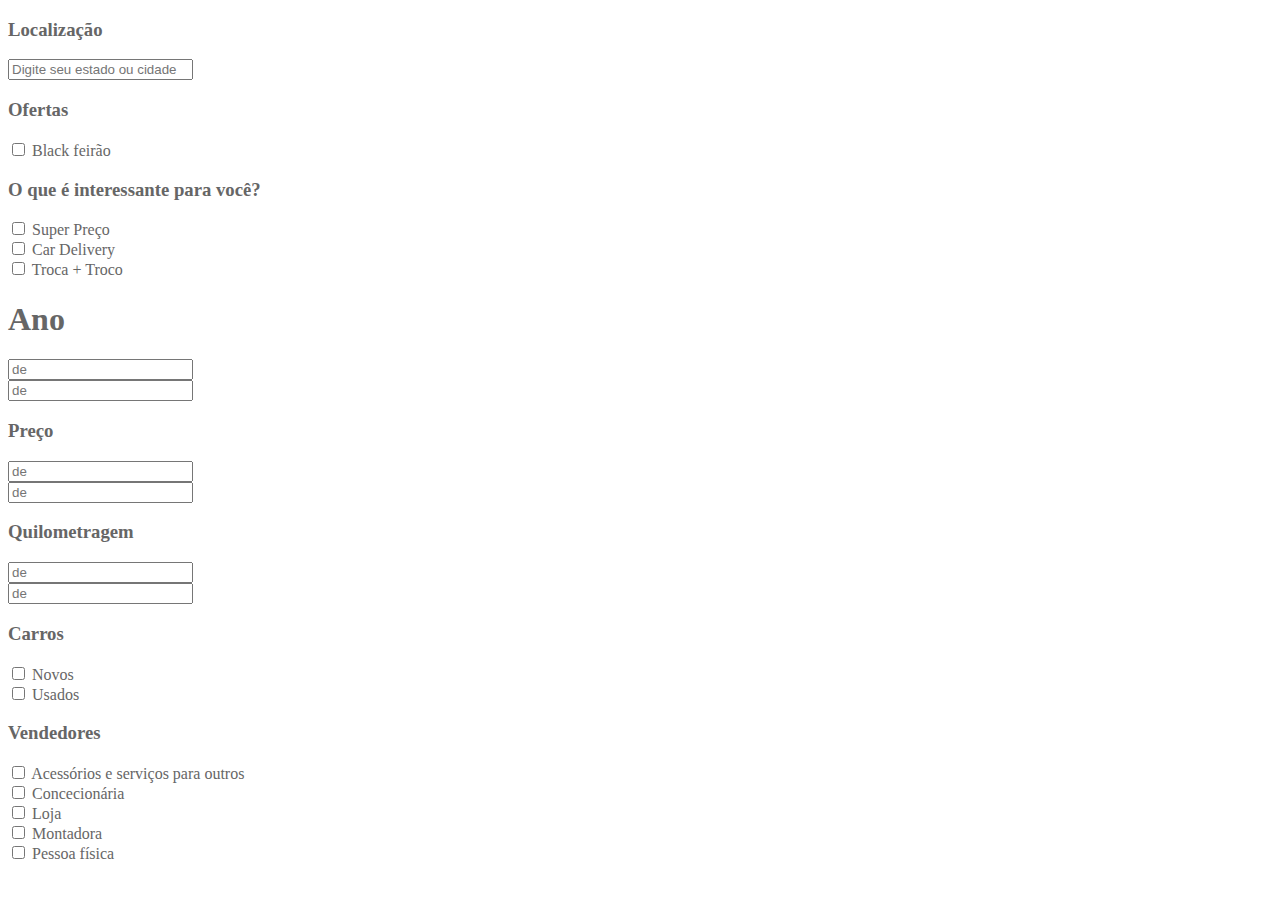
<file: index.html>
<!-- Lucas Adrian, Allan Miranda, Livia Xavier, Kevin, Bruno *\ -->

<!DOCTYPE html>
<html lang="pt-br">

<head>
    <meta charset="UTF-8">
    <meta http-equiv="X-UA-Compatible" content="IE=edge">
    <meta name="viewport" content="width=device-width, initial-scale=1.0">
    <title>Document</title>
    <Style>
        html {
            margin: 0;
            padding: 0;
            box-sizing: border-box;
        }

        body {

            width: 300px;
        }
        .topicos {
            
            margin-bottom: 1px solid #666;
            color: #666;
        }
    </Style>
</head>

<body>
    <div class="topicos">
        <h3>Localização</h3>
        <form action="GET">
            <div>
                <input type="text" placeholder="Digite seu estado ou cidade">
            </div>
        </form>
    </div>


    <div class="topicos">
        <h3>Ofertas</h3>
        <form>
            <div>
                <input type="checkbox" name="feirao" value="ofertas" id="ofertas">
                <label for="ofertas">Black feirão</label>
            </div>
        </form>
    </div>

    <div class="topicos">
        <h3>O que é interessante para você?</h3>
        <form action="GET">
            <div>
                <input type="checkbox" name="promocoes" value="Super Preço" id="superPreco">
                <label for="superPreco">Super Preço</label>
            </div>
            <div>
                <input type="checkbox" name="promocoes" value="Car Delivery" id="carDelivery">
                <label for="carDelivery">Car Delivery</label>
            </div>
            <div>
                <input type="checkbox" name="promocoes" value="Troca + Troco" id="trocaTroco">
                <label for="trocaTroco">Troca + Troco</label>
            </div>
        </form>
    </div>

    <div class="topicos">
        <h1>Ano</h1>
        <form action="GET">
            <div>
                <input type="text" placeholder="de">
                <input type="text" placeholder="de">
            </div>
        </form>
    </div>

    <div class="topicos">
        <h3>Preço</h3>
        <form action="GET">
            <div>
                <input type="text" placeholder="de">
                <input type="text" placeholder="de">
            </div>
        </form>
    </div>

    <div class="topicos">
        <h3>Quilometragem</h3>
        <form action="GET">
            <div>
                <input type="text" placeholder="de">
                <input type="text" placeholder="de">
            </div>
        </form>
    </div>

    <div class="topicos">
        <h3>Carros</h3>
        <form>
            <div>
                <input type="checkbox" name="carros" value="novos" id="novos">
                <label for="novos">Novos</label>
            </div>
            <div>
                <input type="checkbox" name="carros" value="usados" id="usados">
                <label for="usados">Usados</label>
            </div>
        </form>
    </div>

    <div class="topicos">
        <h3>Vendedores</h3>
        <form>
            <div>
                <input type="checkbox" name="vendedores" value="acessorios" id="acessorios">
                <label for="acessorios">Acessórios e serviços para outros</label>
            </div>
            <div>
                <input type="checkbox" name="vendedores" value="concecionaria" id="concecionaria">
                <label for="concecionaria">Concecionária</label>
            </div>
            <div>
                <input type="checkbox" name="vendedores" value="loja" id="loja">
                <label for="loja">Loja</label>
            </div>
            <div>
                <input type="checkbox" name="vendedores" value="montadora" id="montadora">
                <label for="montadora">Montadora</label>
            </div>
            <div>
                <input type="checkbox" name="vendedores" value="pessoa" id="pessoa">
                <label for="pessoa">Pessoa física</label>
            </div>
        </form>
    </div>
</body>

</html>
</file>
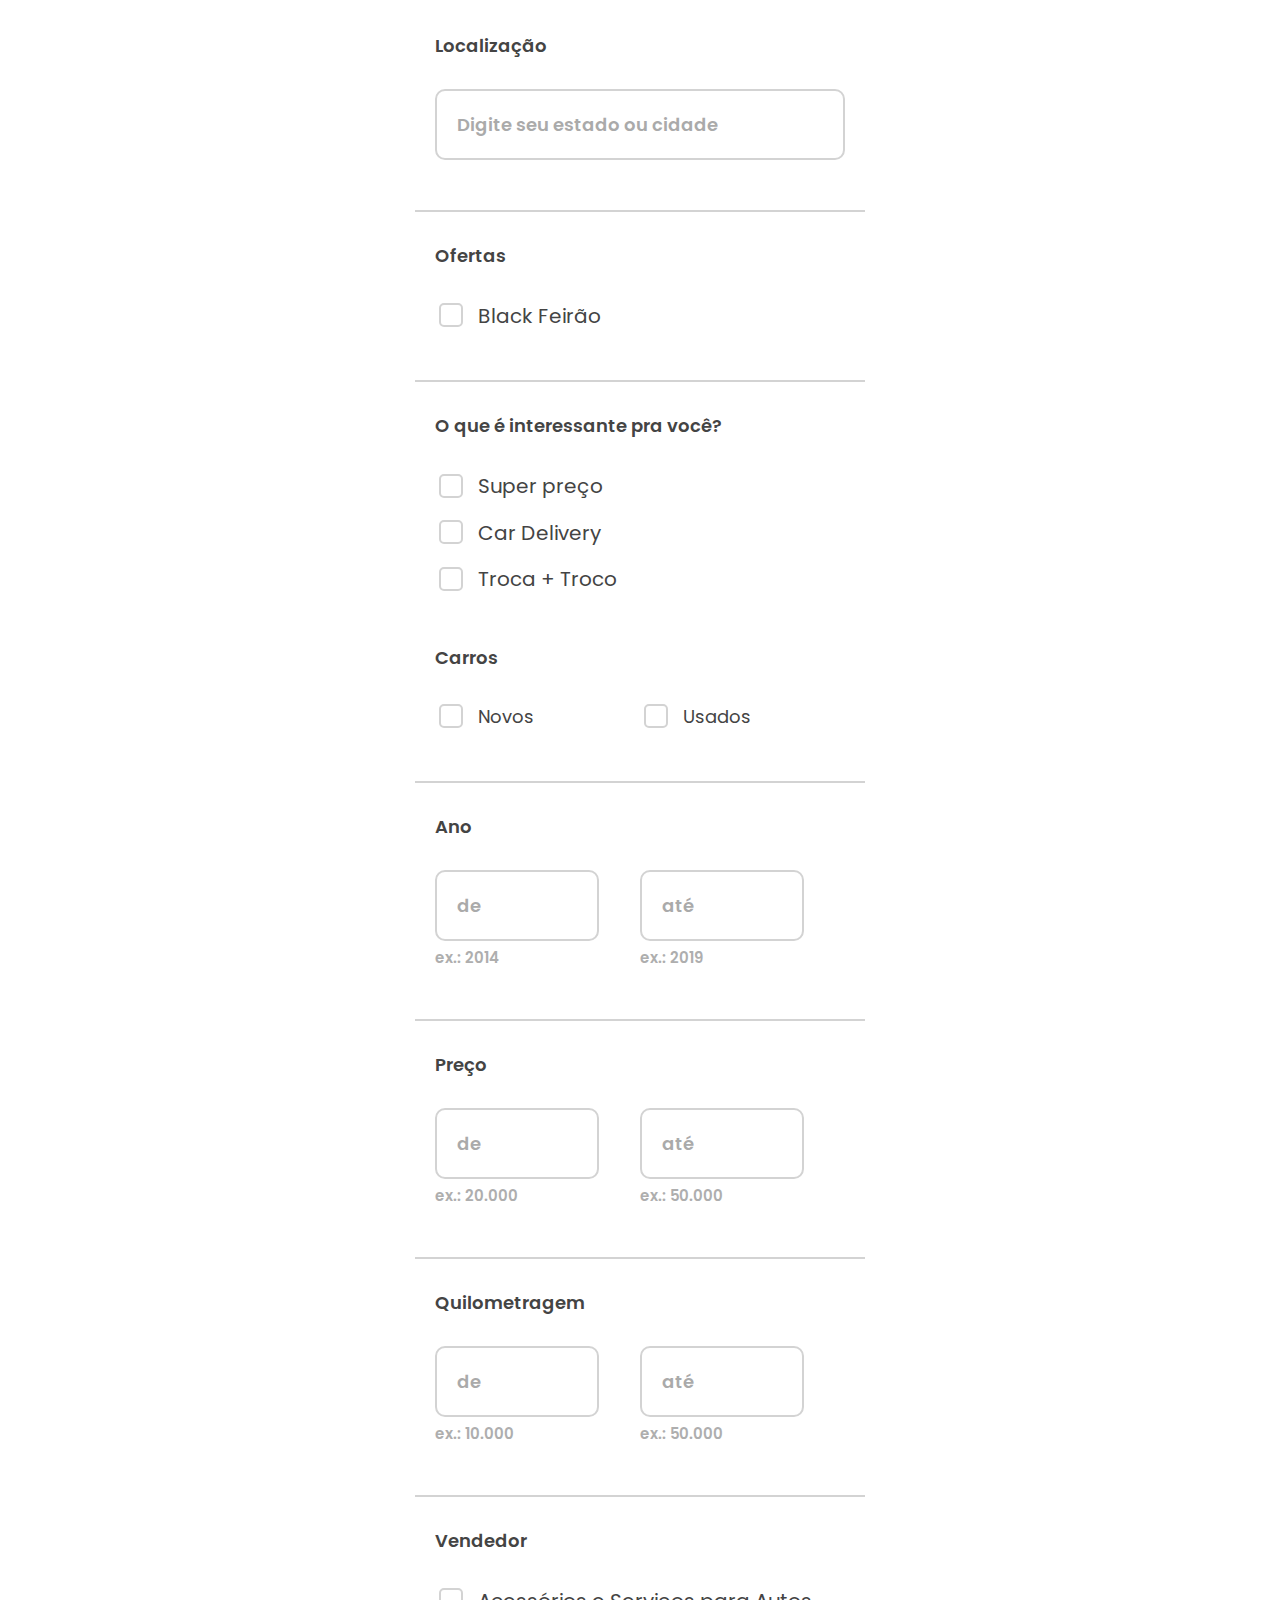
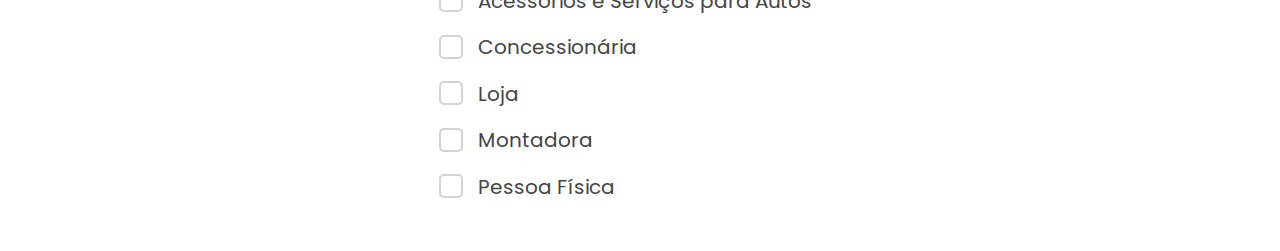
<file: mesa-de-trabalho/index.html>
<!--
    INTEGRANTES DO GRUPO:
        ELIATÃ PEREIRA
        TAMIRIS REZENDE
        ANA PAULA SOUZA
        DANIEL WELINTON DE SOUSA
        FREDSON NUNES JUNIOR
-->
<!DOCTYPE html>
<html lang="pt-br">
<head>
    <meta charset="UTF-8">
    <meta http-equiv="X-UA-Compatible" content="IE=edge">
    <meta name="viewport" content="width=device-width, initial-scale=1.0">
    <title>Mesa de Trabalho - Aula 12</title>
    <link rel="preconnect" href="https://fonts.googleapis.com">
    <link rel="preconnect" href="https://fonts.gstatic.com" crossorigin>
    <link href="https://fonts.googleapis.com/css2?family=Poppins:wght@400;600&display=swap" rel="stylesheet">
    
    <style>
        /*
         * Box-sizing definido como border-box, sendo assim o conteúdo terá a largura e altura considerando também os paddings.
         */
        * {
            box-sizing: border-box;
        }

        /*
         * Define a fonte da página e alternativas, caso não a encontre;
         * Tamanho da fonte;
         * Cor do texto.
         */
        body {
            font-size: 18px;
            font-family: 'Poppins', Arial, Helvetica, sans-serif;
            color: rgb(68, 68, 68);
        }

        /*
         * Personalizando a tag <hr> alterando seu tamanho, sua cor;
         * Adicionando uma largura de 100% para ter certeza de que vai ocupar toda o <bloco> onde estiver inserida.
         */
        hr {
            border: solid 1px lightgray;
            width: 100%;
        }

        /*
         * Define a fonte do <input>, uma vez que ele não segue a fonte do <body>
         * O tamanho do texto do <input>, uma vez que ele não segue o tamanho do <body>
         * O tamanho da borda, seu tipo e cor;
         * O raio da borda;
         * O padding interno dentro do <input>.
         */
        input {
            font-family: 'Poppins', Arial, Helvetica, sans-serif;
            font-size: 18px;
            border: 2px solid lightgray;
            border-radius: 10px;
            padding: 20px;
        }

        /*
         * Define o peso (espessura) da fonte no placeholder do <input>
         * Define a cor do texto do placeholders
         */
        input::placeholder {
            font-weight: 600;
            color: rgb(170, 170, 170);
        }
        
        /* OBS: Estilizando o checkbox (bônus)
         *
         * Remove a aparência do checkbox definida pelo navegador;
         * O raio da borda para sobescrever o raio definido anteriormente ao <input>;
         * A margem à direita do checkbox;
         * O padding interno do quadrado do <input>;
         * O alinhamento vertical do checkbox para que se alinhe ao seu <label>;
         */
        input[type=checkbox] {
            appearance: none;
            border-radius: 5px;
            margin-right: 10px;
            padding: 10px;
            vertical-align: middle;
        }

        /*
         * Ao marcar o checkbox ele fica preenchido com um fundo cinza claro.
         */
        input[type=checkbox]:checked {
            background-color: lightgray;
        }

        /*
         * Alinhando as labels verticalmente no meio para o texto ficar ao centro do checkbox;
         */
        label {
            vertical-align: middle;
        }

        /*
         * Definindo o peso da fonte da tag <small> usada na descrição dos campos;
         * Cor do texto;
         * Display block para que ocupe a largura total da tag em que estiver inserida;
         * A margem de topo do small.
         */
        small {
            font-weight: 600;
            color: rgb(174, 174, 174);
            display: block;
            margin-top: 5px;
        }

        /*
         * Classe adicionada a todos os checkboxes
         * Tamanho da fonte, margens superior e inferior
         */
        .checkbox-item {
            font-size: 20px;
            margin-top: 15px;
            margin-bottom: 15px;
        }

        /*
         * Classe do conteúdo da página
         * Largura de 450px e margens laterais em auto para centralizar página na tela;
         */
        .conteudo {
            width: 450px;
            margin-left: auto;
            margin-right: auto;
        }

        /*
         * Classe adicionada a todos os itens do filtro, que seriam as opções. Ex.: Localização e Input relacionado;
         * Margens superiores, inferiores para separar cada opção do filtro;
         * Paddingns laterais para o conteúdo ficar um pouco afastado do limite da div mãe.
         */
        .filtro-item {
            margin-top: 30px;
            margin-bottom: 50px;
            padding-left: 20px;
            padding-right: 20px;
        }

        /* 
         * Classe adicionada a todos os títulos das opções do filtro: Localização, Ofertas etc.;
         * Display block para ocupar 100% da largura da div mãe;
         * Margem inferior para afastar do conteúdo que possa vir à seguir;
         * Peso da fonte;
         */
        .filtro-titulo {
            display: block;
            margin-bottom: 30px;
            font-weight: 600;
        }

        /* 
         * Classe adicionada a todos os inputs que precisam dividir a mesma linha.
         * Float left para que mais de um bloco apareça na linha;
         * Largura do bloco para que outro possa caber no mesma linha;
         * Margem inferior para afastar do conteúdo que possa vir à seguir;
         */
        .input-float {
            float: left;
            width: 50%;
            margin-bottom: 50px;
        }
        
        /* 
         * Classe adicionada a inputs que devam ocupar toda a largura do bloco onde estão inseridos
         */
        .input-largo {
            width: 100%;
        }

        /* 
         * Classe adicionada a inputs que devam ocupar metade da largura do bloco onde estão inseridos
         */
        .input-metade {
            width: 80%;
        }

        /* 
         * Classe adicionada para labels que devem ser ocultadas, mas ainda sim visualizadas por buscadores ou leitores de tela
         * Position absolute: a label se posicionar dentro do input, mas ainda não queremos isso;
         * Então ao jogar um left: -100px, fazemos com que a <label> se posicione a -100px à direita da tela, ou seja, fora dos limites, ficando não visível
         */
        .label-oculta {
            position: absolute;
            left: -100px;
        }
        
    </style>
</head>
<body>
    <form action="" method="get">
        <div class='conteudo'>
            <div class='filtros'>
                <div class="filtro-item">
                    <span class='filtro-titulo'><label for='localizacao'>Localização</label></span>
                    <input class="input-largo" type="text" id='localizacao' name='localizacao' placeholder='Digite seu estado ou cidade'>
                </div>

                <hr>

                <div class="filtro-item">
                    <span class='filtro-titulo'>Ofertas</span>
                    <div class='checkbox-item'>
                        <input type="checkbox" id='ofertas' name='ofertas' value='black-feirao'>
                        <label for='ofertas'>Black Feirão</label>
                    </div>
                </div>
                
                <hr>
                
                <div class="filtro-item">
                    <span class='filtro-titulo'>O que é interessante pra você?</span>
                    <div class='checkbox-item'>
                        <input type="checkbox" id='superPreco' name='interesse' value="super-preco">
                        <label for='superPreco'>Super preço</label>
                    </div>
                    
                    <div class='checkbox-item'>
                        <input type="checkbox" id='carDelivery' name='interesse' value='car-delivery'>
                        <label for='carDelivery'>Car Delivery</label>
                    </div>
                    
                    <div class='checkbox-item'>
                        <input type="checkbox" id='trocaMaisTroco' name='interesse' value='troca-mais-troco'>
                        <label for='trocaMaisTroco'>Troca + Troco</label>
                    </div>
                </div>
                
                <div class="filtro-item">
                    <span class='filtro-titulo'>Carros</span>
                    <div class='input-float'>
                        <input type="checkbox" id='novos' name='carros' value='novos'>
                        <label for='novos'>Novos</label>
                    </div>
                    <div class='input-float'>
                        <input type="checkbox" id='usados' name='carros' value='usados'>
                        <label for='usados'>Usados</label>
                    </div>
                </div>

                <hr>
            
                <div class="filtro-item">
                    <span class='filtro-titulo'>Ano</span>

                    <div class='input-float'>
                        <label class='label-oculta' for="anoMinino">De</label>
                        <input class='input-metade' type='number' id='anoMinino' name='anoMinino' placeholder='de'>
                        <small>ex.: 2014</small>
                    </div>
                    <div class='input-float'>
                        <label class='label-oculta' for="anoMaximo">Até</label>
                        <input class="input-metade" type='number' id='anoMaximo' name='anoMaximo' placeholder='até'>
                        <small>ex.: 2019</small>
                    </div>
                </div>
                
                <hr>

                <div class="filtro-item">
                    <span class='filtro-titulo'>Preço</span>

                    <div class='input-float'>
                        <label class='label-oculta' for="precoMinino">De</label>
                        <input class="input-metade" type='number' id='precoMinino' name='precoMinino' placeholder='de'>
                        <small>ex.: 20.000</small>
                    </div>

                    <div class='input-float'>
                        <label class='label-oculta' for="precoMaximo">Até</label>
                        <input class="input-metade" type='number' id='precoMaximo' name='precoMaximo' placeholder='até'>
                        <small>ex.: 50.000</small>
                    </div>
                </div>

                <hr>
                
                <div class="filtro-item">
                    <span class='filtro-titulo'>Quilometragem</span>

                    <div class='input-float'>
                        <label class='label-oculta' for="kmMinino">De</label>
                        <input class="input-metade" type='number' id='kmMinino' name='kmMinino' placeholder='de'>
                        <small>ex.: 10.000</small>
                    </div>
                    
                    <div class='input-float'>
                        <label class='label-oculta' for="kmMaximo">Até</label>
                        <input class="input-metade" type='number' id='kmMaximo' name='kmMaximo' placeholder='até'>
                        <small>ex.: 50.000</small>
                    </div>
                </div>

                <hr>
                
                <div class="filtro-item">
                
                    <span class='filtro-titulo'>Vendedor</span>

                    <div class="checkbox-item">
                        <input type="checkbox" name='vendedor' id='acessorios' value='acessorios'>
                        <label for='acessorios'>Acessórios e Serviços para Autos</label>
                    </div>
                    
                    <div class="checkbox-item">
                        <input type="checkbox" name='vendedor' id='concessionaria' value='concessionaria'>
                        <label for='concessionaria'>Concessionária</label>
                    </div>

                    <div class="checkbox-item">
                        <input type="checkbox" name='vendedor' id='loja' value='loja'>
                        <label for='loja'>Loja</label>
                    </div>

                    <div class="checkbox-item">
                        <input type="checkbox" name='vendedor' id='montadora' value='montadora'>
                        <label for='montadora'>Montadora</label>
                    </div>

                    <div class="checkbox-item">
                        <input type="checkbox" name='vendedor' id='pessoa-fisica' value='pessoa-fisica'>
                        <label for='pessoa-fisica'>Pessoa Física</label>
                    </div>
                </div>
            </div>
        </div>
    </form>
</body>
</html>
</file>
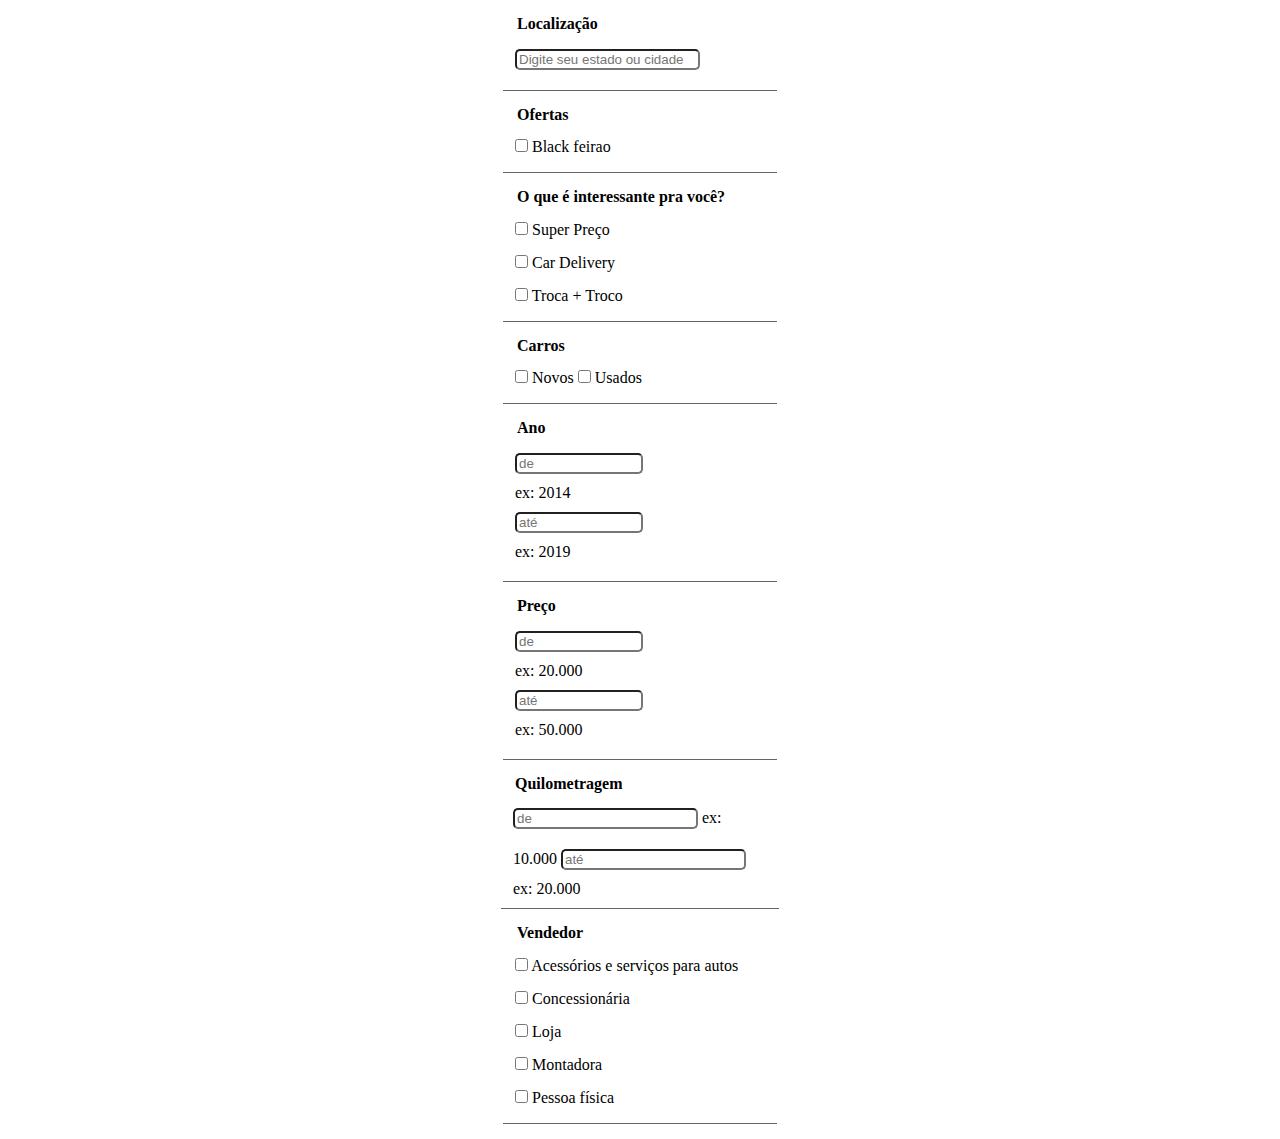
<file: mesa04/index.html>
<!DOCTYPE html>
<html lang="pt-br">
<head>
    <meta charset="UTF-8">
    <meta name="author" content="Vinicius Ocker Fagundes">
    <meta name="author" content="Paulo Henrique Costa">
    <meta name="author" content="Hugo Almeida">
    <meta name="author" content="Victoria Dias">
    <meta name="author" content="Fabiana Zanini">
    <meta http-equiv="X-UA-Compatible" content="IE=edge">
    <meta name="viewport" content="width=device-width, initial-scale=1.0">
    <title>Document</title>
    <link rel="stylesheet" href="/style.css">
</head>
<body>
    <form>
        <fieldset>
            <legend>Localização</legend>
            <input type="text" name="localizacao" id="qualquercoisa" placeholder="Digite seu estado ou cidade">
        </fieldset>
    
        <fieldset>
            <legend>Ofertas</legend>
            <input type="checkbox" name="ofertas" value="Black feirao" id="Ofertas">
            <label for="Ofertas">Black feirao</label>
        </fieldset>

        <fieldset>
            <legend>O que é interessante pra você?</legend>
            <input type="checkbox" name="interessante" value="Super Preço" id="interessante">
            <label for="interessante">Super Preço</label><br>

            <input type="checkbox" name="interessante" value="Car Delivery" id="interessante">
            <label for="interessante">Car Delivery</label><br>

            <input type="checkbox" name="interessante" value="Troca + Troco" id="interessante">
            <label for="interessante">Troca + Troco</label><br>
        </fieldset>

        <fieldset>
            <legend>Carros</legend>
            <input type="checkbox" name="carros" value="novos" id="carros">
            <label for="carros">Novos</label>

            <input type="checkbox" name="carros" value="usados" id="carros">
            <label for="carros">Usados</label>
        </fieldset>

        <fieldset class="ano">
            <legend>Ano</legend>
            <input type="number" name="anoinicio" id="anoinicio" placeholder="de">
            <label for="anoinicio">ex: 2014</label>
            <input type="number" name="anofim" id="anofim" placeholder="até">
            <label for="anofim">ex: 2019</label>
        </fieldset>

        
        <fieldset class="preco">
            <legend>Preço</legend>
            <input type="number" name="precoInicio" id="precoInicio" placeholder="de">
            <label for="precoInicio">ex: 20.000</label>
            <input type="number" name="precoFim" id="precoFim" placeholder="até">
            <label for="precoFim">ex: 50.000</label>
        </fieldset>

        
        <fieldset>
            <legend class="quilometragem">Quilometragem</legend>
            <input type="number" name="uilometrageminicio" id="quilometrageminicio" placeholder="de">
            <label for="quilometrageminicio">ex: 10.000</label>
            <input type="number" name="quilometragemfim" id="quilometragemfim" placeholder="até">
            <label for="quilometragemfim">ex: 20.000</label>
        </fieldset>


        <fieldset>
            <legend>Vendedor</legend>
            <input type="checkbox" name="Vendedor" value="AcessoriosAutos" id="Vendedor">
            <label for="Vendedor">Acessórios e serviços para autos</label><br>

            <input type="checkbox" name="Vendedor" value="Concessionária" id="Vendedor">
            <label for="Vendedor">Concessionária</label><br>

            <input type="checkbox" name="Vendedor" value="loja" id="Vendedor">
            <label for="Vendedor">Loja</label><br>

            <input type="checkbox" name="Vendedor" value="montadora" id="Vendedor">
            <label for="Vendedor">Montadora</label><br>

            <input type="checkbox" name="Vendedor" value="pessoaFisica" id="Vendedor">
            <label for="Vendedor">Pessoa física</label><br>
        </fieldset>

        

    </form>
    
</body>
</html>
</file>
<file: style.css>
fieldset {
    width: 250px;
    margin: 15px auto;
    border: 0 solid;
    border-bottom: 1px solid rgb(99, 99, 99);
}
input, label {
    margin: 10px 0;
    border-radius: 5px;
}
legend {
    font-weight: 600;
}

.ano, .preco, .quilometragem {
    width: 250px;
}
.ano input, .preco input, .quilometragem input {
    width: 120px;
    display: block;
}
.ano label, .preco label, .quilometragem label {
    width: 120px;
    display: block;
}
</file>
